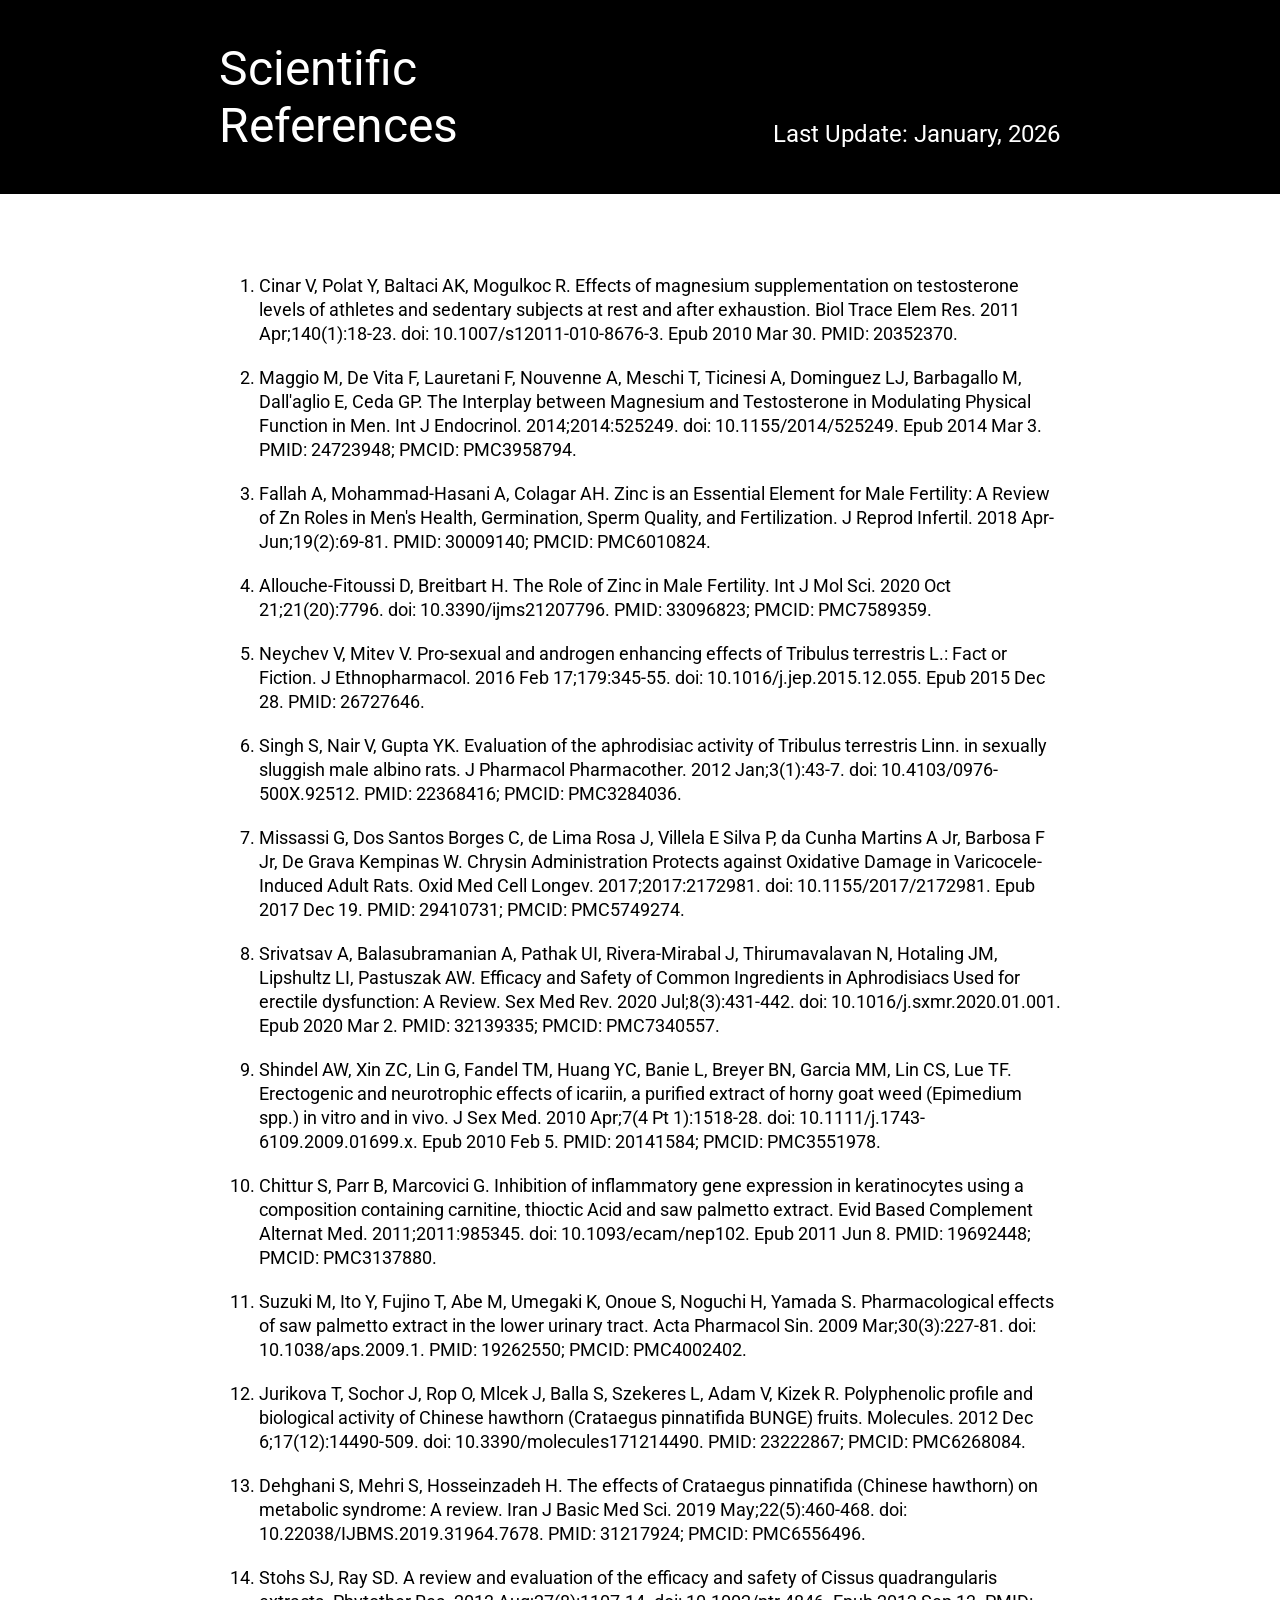
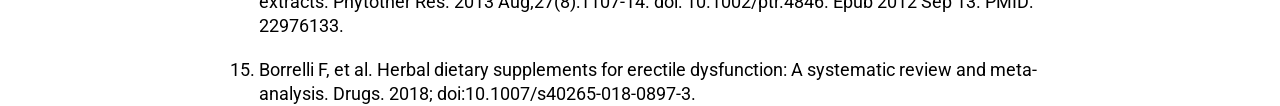
<file: 2603v20sp/reference.html>
<!DOCTYPE html>
<html lang="en" dir="ltr">
  <head>
    <meta http-equiv="Content-Type" content="text/html; charset=UTF-8" />
    <meta name="viewport" content="width=device-width,initial-scale=1" />
    <link rel="icon" href="https://steelpower.shop/assets/img/favicon.svg" />
    <title>References</title>

    <style type="text/css">
      @import url("https://fonts.googleapis.com/css?family=Roboto:400,500,700");
      .playbutton-overlay svg {
        fill: #9a1027 !important;
      }
      .desktop-only.headline h1 {
        color: #fff;
        font-size: 80px;
      }
      .desktop-only.headline h2 {
        color: #fff;
        font-size: 38px;
        text-align: center;
        letter-spacing: -0.0125em;
      }
      .mobile-only.headline h1 {
        color: #fff;
        font-size: 8.2vw;
      }
      .mobile-only.headline h2 {
        color: #fff;
        font-size: 6vw;
        text-align: center;
      }
      .section__first {
        background-color: #000 !important;
      }
      .big-checkmark-image {
        background: #fff;
        border-radius: 85px;
        border: 3px solid #fff;
      }
      .phase-1.page-container > .content-section#cards-section {
        background: #000;
      }
      .phase-1.page-container
        > .content-section#cards-section
        .cards-image-mask
        svg
        path {
        fill: #9a1027;
      }
      .phase1 #feature-section.references {
        background: #000 !important;
      }
      .phase1 #feature-section.references .accent-h2 {
        color: #fff !important;
      }
      .video {
        border: solid #fff;
        border-radius: 20rem !important;
      }
      .options1
        .exit-pop.light-green-box.lighter-centered
        .row
        .column
        .bottles-wrap
        > img {
        transform: scale(1.2) !important;
      }
      @media (min-width: 1440px) {
        .doc-image-big {
          width: 113%;
        }
      }
      .satisfaction-section div:not(.message) h3 {
        color: #9a1027 !important;
      }
      .satisfaction-section .message img:not(.signature) {
        width: 355rem !important;
      }
      @media (min-width: 800px) {
        .watch-section {
          background-color: #9a1027 !important;
          max-width: 100% !important;
          margin: 0 auto;
        }
      }
      @media (min-width: 800px) {
        .watch-section ul li {
          background-color: #7f0d20 !important;
        }
      }
      .feature-section .desktop-only h1 {
        font-size: 77rem !important;
      }
      .feature-section .desktop-only h2 {
        font-size: 35rem !important;
        margin-bottom: 0 !important;
        filter: brightness(1) !important;
      }
      @media (min-width: 800px) {
        .feature-section .logos li svg path {
          fill: #7f0d20 !important;
        }
      }
      @media (max-width: 799px) {
        .feature-section .logos li svg path {
          fill: #fff !important;
        }
      }
      @media (min-width: 800px) {
        .references-section {
          background-color: #000 !important;
          max-width: 100%;
        }
      }
      @media (min-width: 800px) {
        .references-section h3,
        .references-section ol li {
          color: #fff !important;
        }
      }
      @media screen and (min-width: 799px) {
        .landing-only.desktop-only {
          padding: 25rem 50rem 50rem !important;
        }
      }
      html {
        height: 100%;
      }
      body,
      html {
        margin: 0;
        padding: 0;
      }
      * {
        box-sizing: border-box;
      }
      h1,
      h2,
      h3,
      h4,
      h5,
      h6,
      li,
      p,
      ul {
        margin: 0;
        padding: 0;
        line-height: normal;
        font-family: Roboto, Arial;
      }
      .row:after,
      .row:before {
        content: "";
        display: block;
        clear: both;
      }
      h2 {
        font-size: 24px;
        font-weight: 700;
        margin-bottom: 30px;
      }
      li,
      p {
        font-size: 18px;
        line-height: 24px;
        margin-bottom: 40px;
      }
      a {
        color: #035f8f;
      }
      .container {
        padding: 0 5%;
        margin: auto;
      }
      ol,
      ul {
        padding: 0 0 0 40px;
        margin-bottom: 40px;
      }
      li {
        margin-bottom: 20px;
      }
      .banner {
        background: #000;
        padding: 40px 0;
        margin: 0 0 80px;
      }
      .banner h1 {
        font-size: 48px;
      }
      .banner h1,
      .banner h2 {
        color: #fff;
        font-weight: 400;
      }
      .styled-list {
        border: 2px solid #e6e6e6;
        border-radius: 5px;
        margin: 0 0 40px;
      }
      .styled-list ul {
        padding: 0;
      }
      .styled-list ul li {
        list-style-type: none;
        padding: 15px 20px;
        margin: 0;
      }
      .styled-list ul li:nth-child(2n) {
        background: #f5f5f5;
      }
      .styled-list ul li p.icon img {
        margin-right: 10px;
        vertical-align: middle;
      }
      .styled-list ul li p {
        display: inline-block;
        vertical-align: middle;
        margin: 0;
        font-size: 14px;
      }
      .styled-list ul li p:first-child {
        width: 25%;
      }
      .styled-list.refund ul li p {
        width: 49%;
      }
      .label {
        width: 100%;
        display: block;
        margin: 15px auto;
      }
      @media (min-width: 1024px) {
        .container {
          width: 843px;
          padding: 0;
        }
        .banner h2 {
          text-align: right;
        }
        .banner h1,
        .banner h2 {
          display: inline-block;
          width: 49.7%;
          vertical-align: inherit;
          margin: 0;
        }
        .styled-list {
          width: 505px;
        }
        .styled-list ul li p {
          font-size: 18px;
        }
      }
    </style>
  </head>

  <body cz-shortcut-listen="true">
    <div class="banner">
      <div class="container row">
        <h1>Scientific References</h1>
        <h2>Last Update: January, 2026</h2>
      </div>
    </div>
    <div class="container">
      <ol>
        <li>
          Cinar V, Polat Y, Baltaci AK, Mogulkoc R. Effects of magnesium
          supplementation on testosterone levels of athletes and sedentary
          subjects at rest and after exhaustion. Biol Trace Elem Res. 2011
          Apr;140(1):18-23. doi: 10.1007/s12011-010-8676-3. Epub 2010 Mar 30.
          PMID: 20352370.
        </li>
        <li>
          Maggio M, De Vita F, Lauretani F, Nouvenne A, Meschi T, Ticinesi A,
          Dominguez LJ, Barbagallo M, Dall'aglio E, Ceda GP. The Interplay
          between Magnesium and Testosterone in Modulating Physical Function in
          Men. Int J Endocrinol. 2014;2014:525249. doi: 10.1155/2014/525249.
          Epub 2014 Mar 3. PMID: 24723948; PMCID: PMC3958794.
        </li>
        <li>
          Fallah A, Mohammad-Hasani A, Colagar AH. Zinc is an Essential Element
          for Male Fertility: A Review of Zn Roles in Men's Health,
          Germination, Sperm Quality, and Fertilization. J Reprod Infertil. 2018
          Apr-Jun;19(2):69-81. PMID: 30009140; PMCID: PMC6010824.
        </li>
        <li>
          Allouche-Fitoussi D, Breitbart H. The Role of Zinc in Male Fertility.
          Int J Mol Sci. 2020 Oct 21;21(20):7796. doi: 10.3390/ijms21207796.
          PMID: 33096823; PMCID: PMC7589359.
        </li>
        <li>
          Neychev V, Mitev V. Pro-sexual and androgen enhancing effects of
          Tribulus terrestris L.: Fact or Fiction. J Ethnopharmacol. 2016 Feb
          17;179:345-55. doi: 10.1016/j.jep.2015.12.055. Epub 2015 Dec 28. PMID:
          26727646.
        </li>
        <li>
          Singh S, Nair V, Gupta YK. Evaluation of the aphrodisiac activity of
          Tribulus terrestris Linn. in sexually sluggish male albino rats. J
          Pharmacol Pharmacother. 2012 Jan;3(1):43-7. doi:
          10.4103/0976-500X.92512. PMID: 22368416; PMCID: PMC3284036.
        </li>
        <li>
          Missassi G, Dos Santos Borges C, de Lima Rosa J, Villela E Silva P, da
          Cunha Martins A Jr, Barbosa F Jr, De Grava Kempinas W. Chrysin
          Administration Protects against Oxidative Damage in Varicocele-Induced
          Adult Rats. Oxid Med Cell Longev. 2017;2017:2172981. doi:
          10.1155/2017/2172981. Epub 2017 Dec 19. PMID: 29410731; PMCID:
          PMC5749274.
        </li>
        <li>
          Srivatsav A, Balasubramanian A, Pathak UI, Rivera-Mirabal J,
          Thirumavalavan N, Hotaling JM, Lipshultz LI, Pastuszak AW. Efficacy
          and Safety of Common Ingredients in Aphrodisiacs Used for erectile
          dysfunction: A Review. Sex Med Rev. 2020 Jul;8(3):431-442. doi:
          10.1016/j.sxmr.2020.01.001. Epub 2020 Mar 2. PMID: 32139335; PMCID:
          PMC7340557.
        </li>
        <li>
          Shindel AW, Xin ZC, Lin G, Fandel TM, Huang YC, Banie L, Breyer BN,
          Garcia MM, Lin CS, Lue TF. Erectogenic and neurotrophic effects of
          icariin, a purified extract of horny goat weed (Epimedium spp.) in
          vitro and in vivo. J Sex Med. 2010 Apr;7(4 Pt 1):1518-28. doi:
          10.1111/j.1743-6109.2009.01699.x. Epub 2010 Feb 5. PMID: 20141584;
          PMCID: PMC3551978.
        </li>
        <li>
          Chittur S, Parr B, Marcovici G. Inhibition of inflammatory gene
          expression in keratinocytes using a composition containing carnitine,
          thioctic Acid and saw palmetto extract. Evid Based Complement Alternat
          Med. 2011;2011:985345. doi: 10.1093/ecam/nep102. Epub 2011 Jun 8.
          PMID: 19692448; PMCID: PMC3137880.
        </li>
        <li>
          Suzuki M, Ito Y, Fujino T, Abe M, Umegaki K, Onoue S, Noguchi H,
          Yamada S. Pharmacological effects of saw palmetto extract in the lower
          urinary tract. Acta Pharmacol Sin. 2009 Mar;30(3):227-81. doi:
          10.1038/aps.2009.1. PMID: 19262550; PMCID: PMC4002402.
        </li>
        <li>
          Jurikova T, Sochor J, Rop O, Mlcek J, Balla S, Szekeres L, Adam V,
          Kizek R. Polyphenolic profile and biological activity of Chinese
          hawthorn (Crataegus pinnatifida BUNGE) fruits. Molecules. 2012 Dec
          6;17(12):14490-509. doi: 10.3390/molecules171214490. PMID: 23222867;
          PMCID: PMC6268084.
        </li>
        <li>
          Dehghani S, Mehri S, Hosseinzadeh H. The effects of Crataegus
          pinnatifida (Chinese hawthorn) on metabolic syndrome: A review. Iran J
          Basic Med Sci. 2019 May;22(5):460-468. doi:
          10.22038/IJBMS.2019.31964.7678. PMID: 31217924; PMCID: PMC6556496.
        </li>
        <li>
          Stohs SJ, Ray SD. A review and evaluation of the efficacy and safety
          of Cissus quadrangularis extracts. Phytother Res. 2013
          Aug;27(8):1107-14. doi: 10.1002/ptr.4846. Epub 2012 Sep 13. PMID:
          22976133.
        </li>
        <li>
          Borrelli F, et al. Herbal dietary supplements for erectile
          dysfunction: A systematic review and meta-analysis. Drugs. 2018;
          doi:10.1007/s40265-018-0897-3.
        </li>
      </ol>
    </div>
  </body>
</html>
</file>
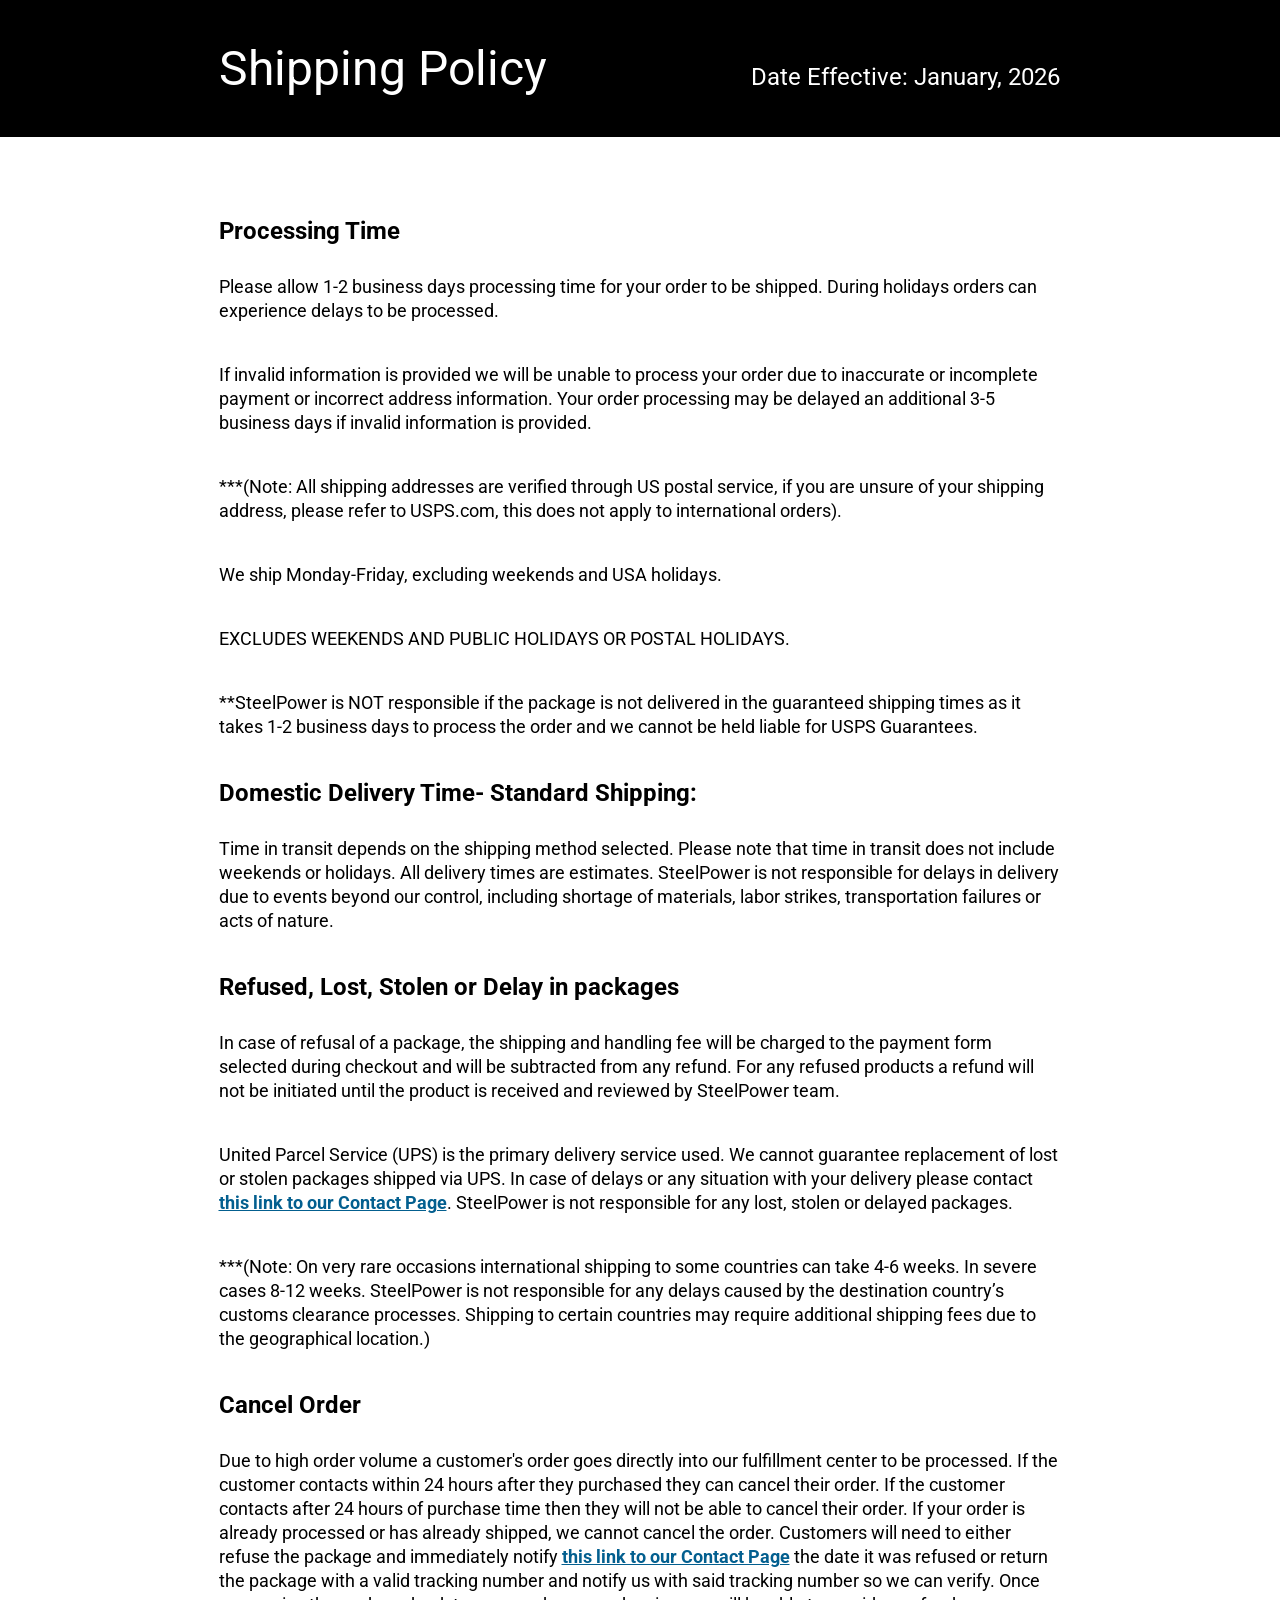
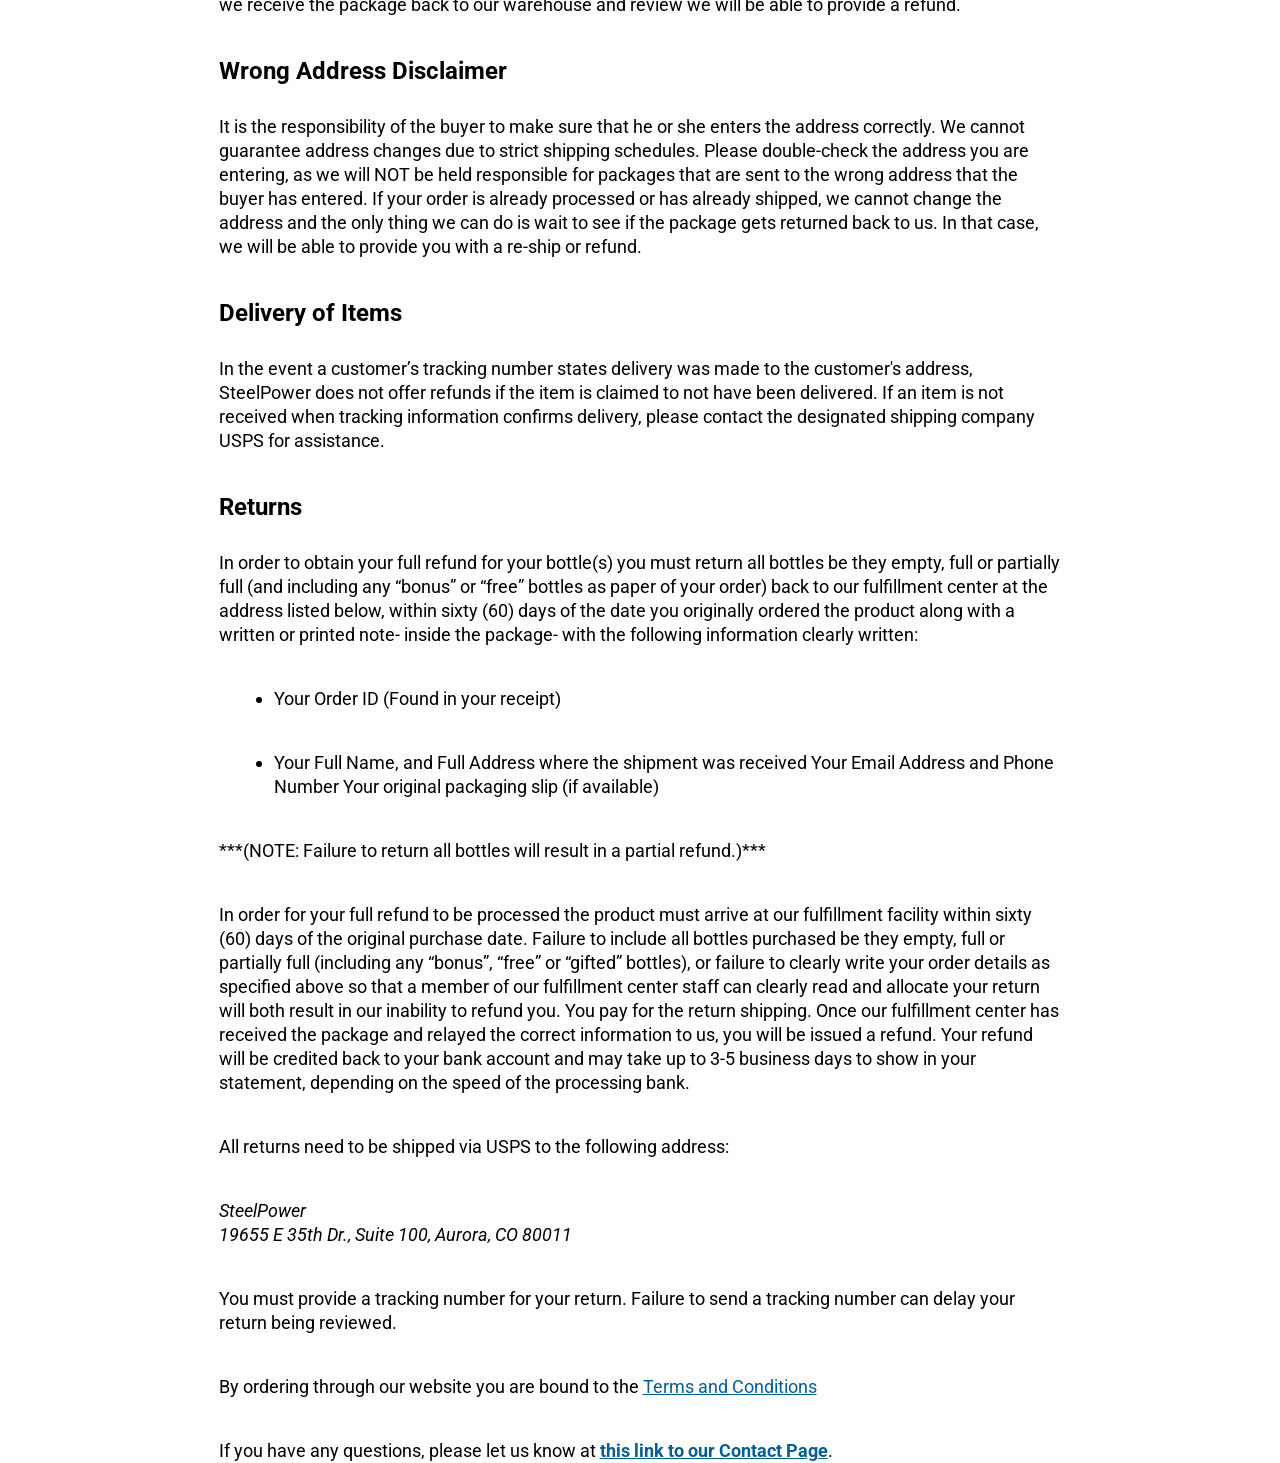
<file: 2603v20sp/shipping.html>
<!doctype html>
<html lang="en" dir="ltr">
  <head>
    <meta http-equiv="Content-Type" content="text/html; charset=UTF-8" />
    <meta name="viewport" content="width=device-width,initial-scale=1" />
    <link rel="icon" href="https://steelpower.shop/assets/img/favicon.svg" />
    <title>Shipping Policy</title>

    <style type="text/css">
      @import url("https://fonts.googleapis.com/css?family=Roboto:400,500,700");
      .playbutton-overlay svg {
        fill: #9a1027 !important;
      }
      .desktop-only.headline h1 {
        color: #fff;
        font-size: 80px;
      }
      .desktop-only.headline h2 {
        color: #fff;
        font-size: 38px;
        text-align: center;
        letter-spacing: -0.0125em;
      }
      .mobile-only.headline h1 {
        color: #fff;
        font-size: 8.2vw;
      }
      .mobile-only.headline h2 {
        color: #fff;
        font-size: 6vw;
        text-align: center;
      }
      .section__first {
        background-color: #000 !important;
      }
      .big-checkmark-image {
        background: #fff;
        border-radius: 85px;
        border: 3px solid #fff;
      }
      .phase-1.page-container > .content-section#cards-section {
        background: #000;
      }
      .phase-1.page-container
        > .content-section#cards-section
        .cards-image-mask
        svg
        path {
        fill: #9a1027;
      }
      .phase1 #feature-section.references {
        background: #000 !important;
      }
      .phase1 #feature-section.references .accent-h2 {
        color: #fff !important;
      }
      .video {
        border: solid #fff;
        border-radius: 20rem !important;
      }
      .options1
        .exit-pop.light-green-box.lighter-centered
        .row
        .column
        .bottles-wrap
        > img {
        transform: scale(1.2) !important;
      }
      @media (min-width: 1440px) {
        .doc-image-big {
          width: 113%;
        }
      }
      .satisfaction-section div:not(.message) h3 {
        color: #9a1027 !important;
      }
      .satisfaction-section .message img:not(.signature) {
        width: 355rem !important;
      }
      @media (min-width: 800px) {
        .watch-section {
          background-color: #9a1027 !important;
          max-width: 100% !important;
          margin: 0 auto;
        }
      }
      @media (min-width: 800px) {
        .watch-section ul li {
          background-color: #7f0d20 !important;
        }
      }
      .feature-section .desktop-only h1 {
        font-size: 77rem !important;
      }
      .feature-section .desktop-only h2 {
        font-size: 35rem !important;
        margin-bottom: 0 !important;
        filter: brightness(1) !important;
      }
      @media (min-width: 800px) {
        .feature-section .logos li svg path {
          fill: #7f0d20 !important;
        }
      }
      @media (max-width: 799px) {
        .feature-section .logos li svg path {
          fill: #fff !important;
        }
      }
      @media (min-width: 800px) {
        .references-section {
          background-color: #000 !important;
          max-width: 100%;
        }
      }
      @media (min-width: 800px) {
        .references-section h3,
        .references-section ol li {
          color: #fff !important;
        }
      }
      @media screen and (min-width: 799px) {
        .landing-only.desktop-only {
          padding: 25rem 50rem 50rem !important;
        }
      }
      html {
        height: 100%;
      }
      body,
      html {
        margin: 0;
        padding: 0;
      }
      * {
        box-sizing: border-box;
      }
      h1,
      h2,
      h3,
      h4,
      h5,
      h6,
      li,
      p,
      ul {
        margin: 0;
        padding: 0;
        line-height: normal;
        font-family: Roboto, Arial;
      }
      .row:after,
      .row:before {
        content: "";
        display: block;
        clear: both;
      }
      h2 {
        font-size: 24px;
        font-weight: 700;
        margin-bottom: 30px;
      }
      li,
      p {
        font-size: 18px;
        line-height: 24px;
        margin-bottom: 40px;
      }
      a {
        color: #035f8f;
      }
      .container {
        padding: 0 5%;
        margin: auto;
      }
      ul {
        padding: 0 0 0 55px;
      }
      .banner {
        background: #000;
        padding: 40px 0;
        margin: 0 0 80px;
      }
      .banner h1 {
        font-size: 48px;
      }
      .banner h1,
      .banner h2 {
        color: #fff;
        font-weight: 400;
      }
      .styled-list {
        border: 2px solid #e6e6e6;
        border-radius: 5px;
        margin: 0 0 40px;
      }
      .styled-list ul {
        padding: 0;
      }
      .styled-list ul li {
        list-style-type: none;
        padding: 15px 20px;
        margin: 0;
      }
      .styled-list ul li:nth-child(2n) {
        background: #f5f5f5;
      }
      .styled-list ul li p.icon img {
        margin-right: 10px;
        vertical-align: middle;
      }
      .styled-list ul li p {
        display: inline-block;
        vertical-align: middle;
        margin: 0;
        font-size: 14px;
      }
      .styled-list ul li p:first-child {
        width: 25%;
      }
      .styled-list.refund ul li p {
        width: 49%;
      }
      .label {
        width: 100%;
        display: block;
        margin: 15px auto;
      }
      @media (min-width: 1024px) {
        .container {
          width: 843px;
          padding: 0;
        }
        .banner h2 {
          text-align: right;
        }
        .banner h1,
        .banner h2 {
          display: inline-block;
          width: 49.7%;
          vertical-align: inherit;
          margin: 0;
        }
        .styled-list {
          width: 505px;
        }
        .styled-list ul li p {
          font-size: 18px;
        }
      }
    </style>
  </head>

  <body cz-shortcut-listen="true">
    <noscript
      ><iframe
        src="https://www.googletagmanager.com/ns.html?id=GTM-58RSJ6GT"
        height="0"
        width="0"
        style="display: none; visibility: hidden"
      ></iframe
    ></noscript>
    <div class="banner">
      <div class="container row">
        <h1>Shipping Policy</h1>
        <h2>Date Effective: January, 2026</h2>
      </div>
    </div>
    <div class="container">
      <h2>Processing Time</h2>
      <p>
        Please allow 1-2 business days processing time for your order to be
        shipped. During holidays orders can experience delays to be processed.
      </p>
      <p>
        If invalid information is provided we will be unable to process your
        order due to inaccurate or incomplete payment or incorrect address
        information. Your order processing may be delayed an additional 3-5
        business days if invalid information is provided.
      </p>
      <p>
        ***(Note: All shipping addresses are verified through US postal service,
        if you are unsure of your shipping address, please refer to USPS.com,
        this does not apply to international orders).
      </p>
      <p>We ship Monday-Friday, excluding weekends and USA holidays.</p>
      <p>EXCLUDES WEEKENDS AND PUBLIC HOLIDAYS OR POSTAL HOLIDAYS.</p>
      <p>
        **SteelPower is NOT responsible if the package is not delivered in the
        guaranteed shipping times as it takes 1-2 business days to process the
        order and we cannot be held liable for USPS Guarantees.
      </p>

      <h2>Domestic Delivery Time- Standard Shipping:</h2>
      <p>
        Time in transit depends on the shipping method selected. Please note
        that time in transit does not include weekends or holidays. All delivery
        times are estimates. SteelPower is not responsible for delays in delivery
        due to events beyond our control, including shortage of materials, labor
        strikes, transportation failures or acts of nature.
      </p>

      <h2>Refused, Lost, Stolen or Delay in packages</h2>
      <p>
        In case of refusal of a package, the shipping and handling fee will be
        charged to the payment form selected during checkout and will be
        subtracted from any refund. For any refused products a refund will not
        be initiated until the product is received and reviewed by SteelPower
        team.
      </p>
      <p>
        United Parcel Service (UPS) is the primary delivery service used. We
        cannot guarantee replacement of lost or stolen packages shipped via UPS.
        In case of delays or any situation with your delivery please contact
        <b
          ><a
            href="../contact.html"
            style="
              text-decoration: underline !important;
              color: #035f8f !important;
            "
            >this link to our Contact Page</a
          ></b
        >. SteelPower is not responsible for any lost, stolen or delayed packages.
      </p>
      <p>
        ***(Note: On very rare occasions international shipping to some
        countries can take 4-6 weeks. In severe cases 8-12 weeks. SteelPower is
        not responsible for any delays caused by the destination country’s
        customs clearance processes. Shipping to certain countries may require
        additional shipping fees due to the geographical location.)
      </p>

      <h2>Cancel Order</h2>
      <p>
        Due to high order volume a customer's order goes directly into our
        fulfillment center to be processed. If the customer contacts within 24
        hours after they purchased they can cancel their order. If the customer
        contacts after 24 hours of purchase time then they will not be able to
        cancel their order. If your order is already processed or has already
        shipped, we cannot cancel the order. Customers will need to either
        refuse the package and immediately notify
        <b
          ><a
            href="../contact.html"
            style="
              text-decoration: underline !important;
              color: #035f8f !important;
            "
            >this link to our Contact Page</a
          ></b
        >
        the date it was refused or return the package with a valid tracking
        number and notify us with said tracking number so we can verify. Once we
        receive the package back to our warehouse and review we will be able to
        provide a refund.
      </p>

      <h2>Wrong Address Disclaimer</h2>
      <p>
        It is the responsibility of the buyer to make sure that he or she enters
        the address correctly. We cannot guarantee address changes due to strict
        shipping schedules. Please double-check the address you are entering, as
        we will NOT be held responsible for packages that are sent to the wrong
        address that the buyer has entered. If your order is already processed
        or has already shipped, we cannot change the address and the only thing
        we can do is wait to see if the package gets returned back to us. In
        that case, we will be able to provide you with a re-ship or refund.
      </p>

      <h2>Delivery of Items</h2>
      <p>
        In the event a customer’s tracking number states delivery was made to
        the customer's address, SteelPower does not offer refunds if the item is
        claimed to not have been delivered. If an item is not received when
        tracking information confirms delivery, please contact the designated
        shipping company USPS for assistance.
      </p>

      <h2>Returns</h2>
      <p>
        In order to obtain your full refund for your bottle(s) you must return
        all bottles be they empty, full or partially full (and including any
        “bonus” or “free” bottles as paper of your order) back to our
        fulfillment center at the address listed below, within sixty (60) days
        of the date you originally ordered the product along with a written or
        printed note- inside the package- with the following information clearly
        written:
      </p>
      <ul>
        <li>Your Order ID (Found in your receipt)</li>
        <li>
          Your Full Name, and Full Address where the shipment was received Your
          Email Address and Phone Number Your original packaging slip (if
          available)
        </li>
      </ul>
      <p>
        ***(NOTE: Failure to return all bottles will result in a partial
        refund.)***
      </p>
      <p>
        In order for your full refund to be processed the product must arrive at
        our fulfillment facility within sixty (60) days of the original purchase
        date. Failure to include all bottles purchased be they empty, full or
        partially full (including any “bonus”, “free” or “gifted” bottles), or
        failure to clearly write your order details as specified above so that a
        member of our fulfillment center staff can clearly read and allocate
        your return will both result in our inability to refund you. You pay for
        the return shipping. Once our fulfillment center has received the
        package and relayed the correct information to us, you will be issued a
        refund. Your refund will be credited back to your bank account and may
        take up to 3-5 business days to show in your statement, depending on the
        speed of the processing bank.
      </p>
      <p>All returns need to be shipped via USPS to the following address:</p>
      <p>
        <em
          >SteelPower <br />
          19655 E 35th Dr., Suite 100, Aurora, CO 80011</em
        >
      </p>
      <p>
        You must provide a tracking number for your return. Failure to send a
        tracking number can delay your return being reviewed.
      </p>
      <p>
        By ordering through our website you are bound to the
        <a href="terms.html">Terms and Conditions</a>
      </p>
      <p>
        If you have any questions, please let us know at
        <b
          ><a
            href="../contact.html"
            style="
              text-decoration: underline !important;
              color: #035f8f !important;
            "
            >this link to our Contact Page</a
          ></b
        >.
      </p>
    </div>
  </body>
</html>
</file>
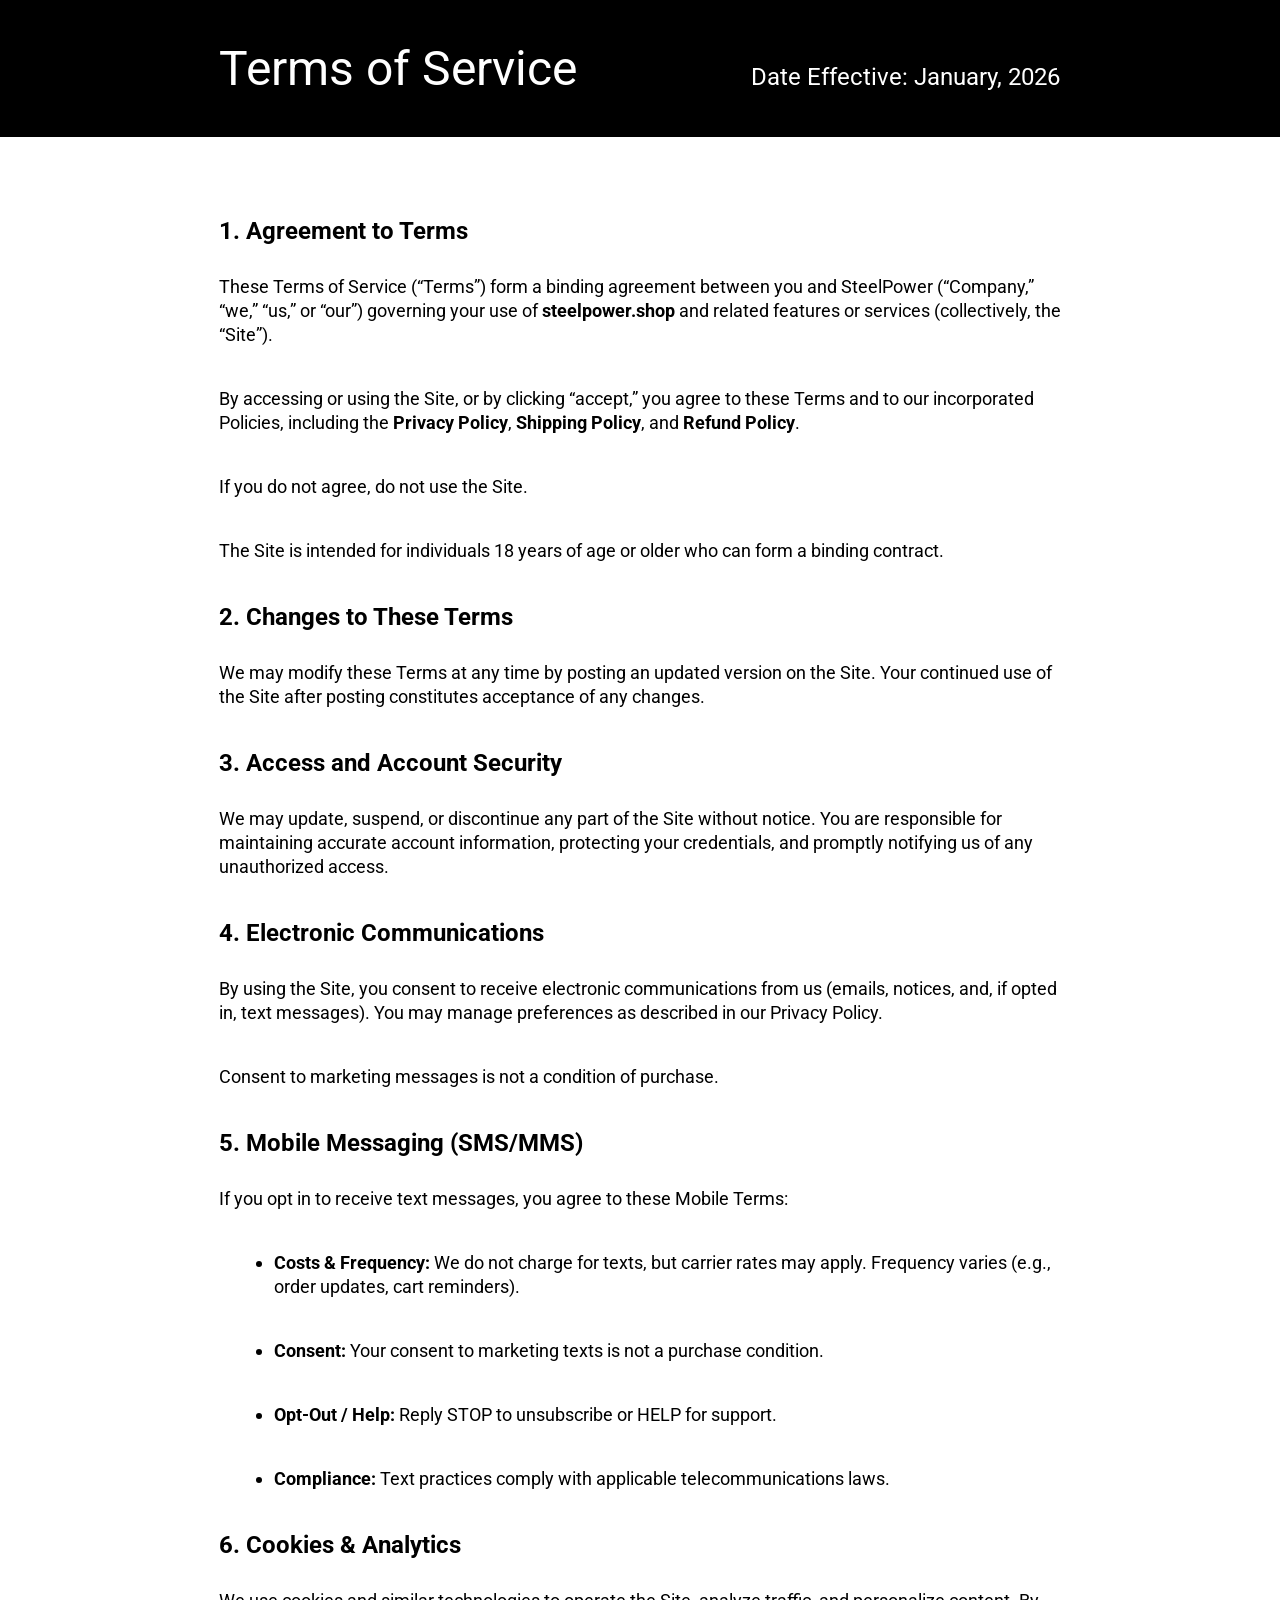
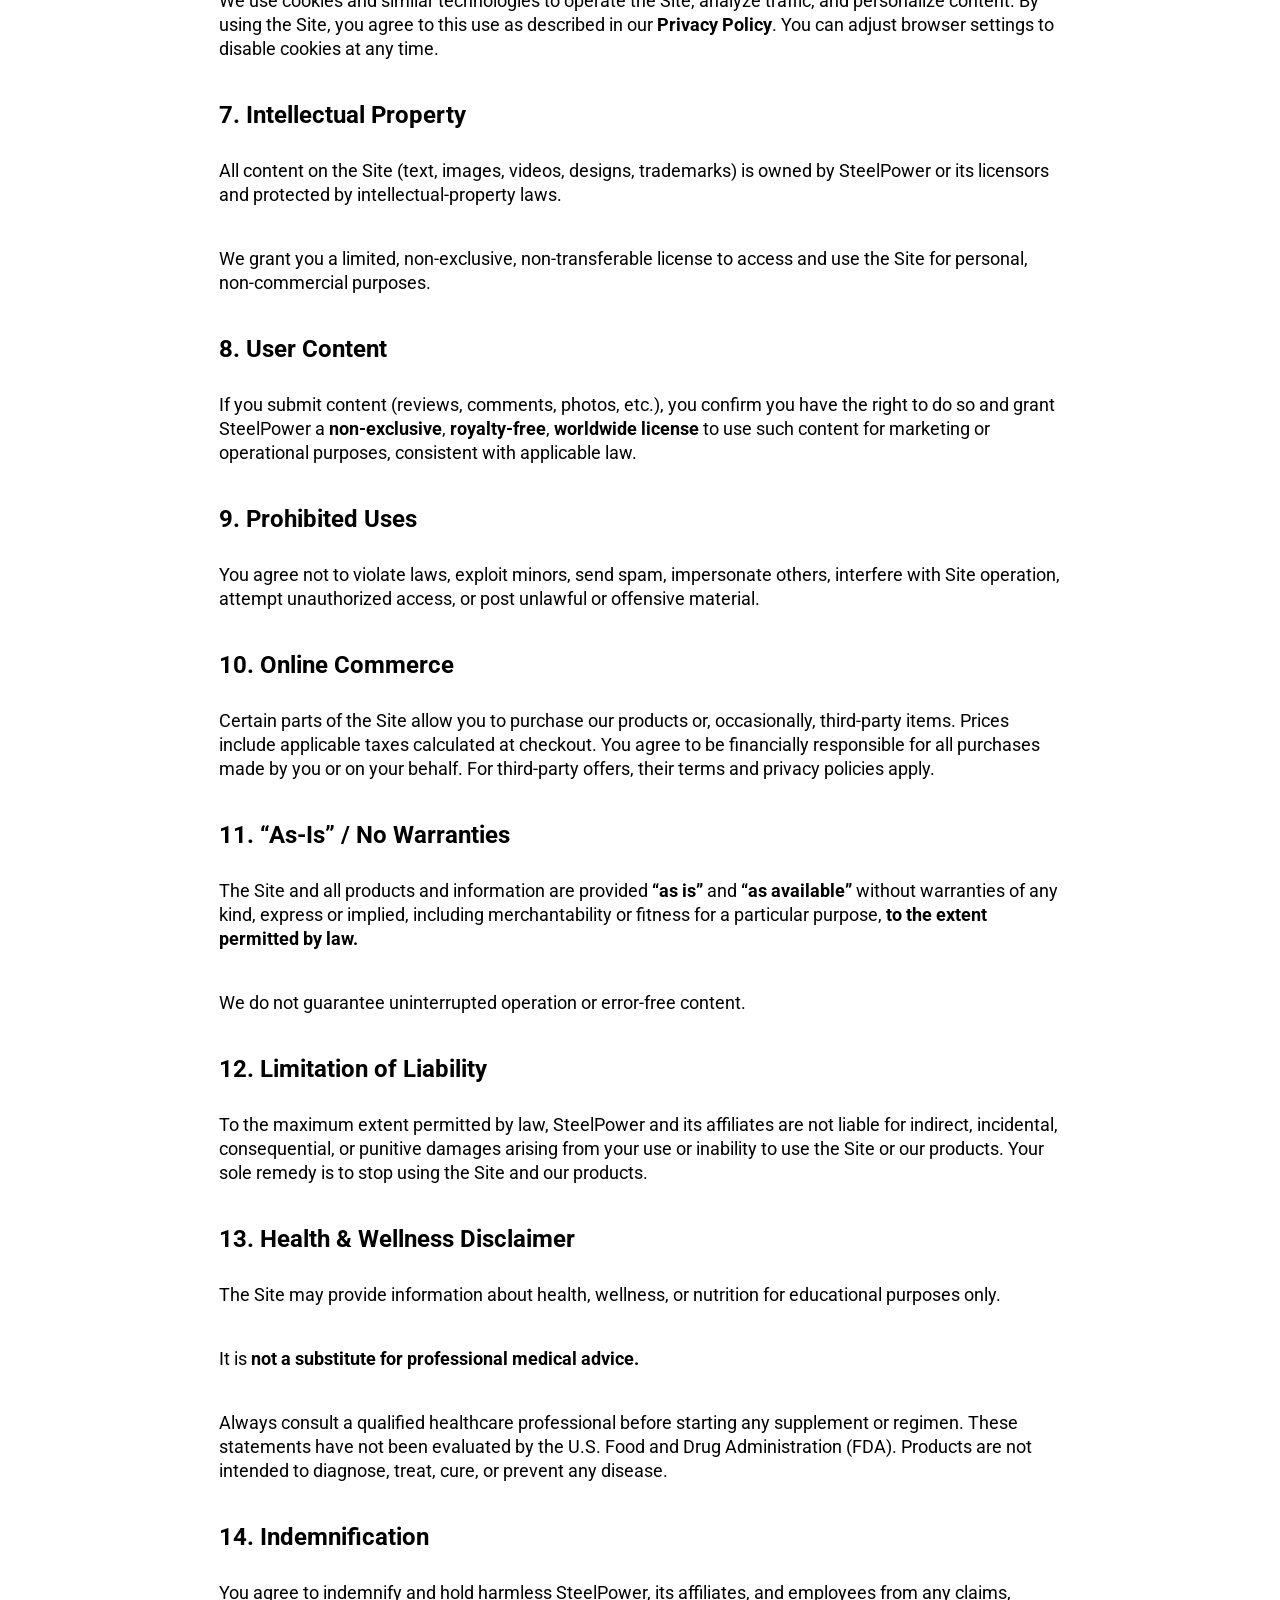
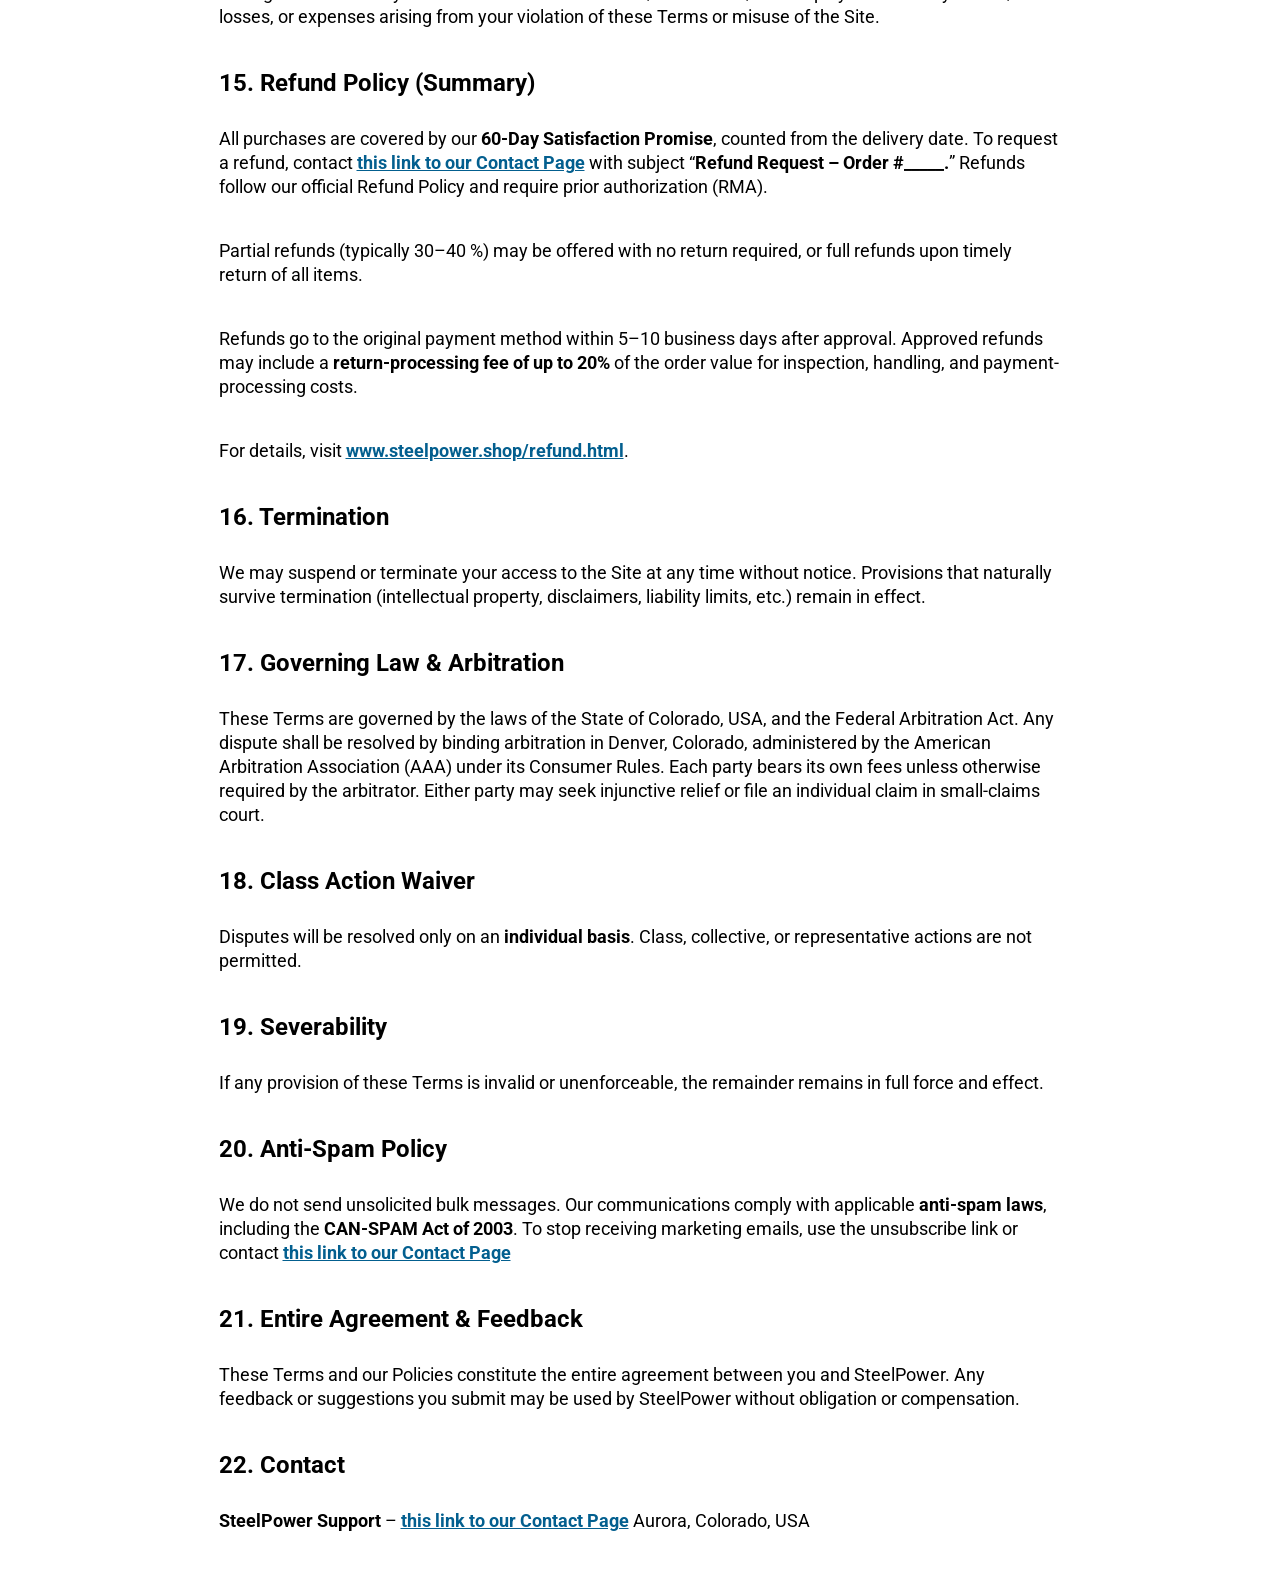
<file: 2603v20sp/terms.html>
<!doctype html>
<html lang="en" dir="ltr">
  <head>
    <meta http-equiv="Content-Type" content="text/html; charset=UTF-8" />

    <meta name="viewport" content="width=device-width,initial-scale=1" />
    <link rel="icon" href="https://steelpower.shop/assets/img/favicon.svg" />
    <title>Terms of Service</title>

    <style type="text/css">
      @import url("https://fonts.googleapis.com/css?family=Roboto:400,500,700");
      .playbutton-overlay svg {
        fill: #9a1027 !important;
      }
      .desktop-only.headline h1 {
        color: #fff;
        font-size: 80px;
      }
      .desktop-only.headline h2 {
        color: #fff;
        font-size: 38px;
        text-align: center;
        letter-spacing: -0.0125em;
      }
      .mobile-only.headline h1 {
        color: #fff;
        font-size: 8.2vw;
      }
      .mobile-only.headline h2 {
        color: #fff;
        font-size: 6vw;
        text-align: center;
      }
      .section__first {
        background-color: #000 !important;
      }
      .big-checkmark-image {
        background: #fff;
        border-radius: 85px;
        border: 3px solid #fff;
      }
      .phase-1.page-container > .content-section#cards-section {
        background: #000;
      }
      .phase-1.page-container
        > .content-section#cards-section
        .cards-image-mask
        svg
        path {
        fill: #9a1027;
      }
      .phase1 #feature-section.references {
        background: #000 !important;
      }
      .phase1 #feature-section.references .accent-h2 {
        color: #fff !important;
      }
      .video {
        border: solid #fff;
        border-radius: 20rem !important;
      }
      .options1
        .exit-pop.light-green-box.lighter-centered
        .row
        .column
        .bottles-wrap
        > img {
        transform: scale(1.2) !important;
      }
      @media (min-width: 1440px) {
        .doc-image-big {
          width: 113%;
        }
      }
      .satisfaction-section div:not(.message) h3 {
        color: #9a1027 !important;
      }
      .satisfaction-section .message img:not(.signature) {
        width: 355rem !important;
      }
      @media (min-width: 800px) {
        .watch-section {
          background-color: #9a1027 !important;
          max-width: 100% !important;
          margin: 0 auto;
        }
      }
      @media (min-width: 800px) {
        .watch-section ul li {
          background-color: #7f0d20 !important;
        }
      }
      .feature-section .desktop-only h1 {
        font-size: 77rem !important;
      }
      .feature-section .desktop-only h2 {
        font-size: 35rem !important;
        margin-bottom: 0 !important;
        filter: brightness(1) !important;
      }
      @media (min-width: 800px) {
        .feature-section .logos li svg path {
          fill: #7f0d20 !important;
        }
      }
      @media (max-width: 799px) {
        .feature-section .logos li svg path {
          fill: #fff !important;
        }
      }
      @media (min-width: 800px) {
        .references-section {
          background-color: #000 !important;
          max-width: 100%;
        }
      }
      @media (min-width: 800px) {
        .references-section h3,
        .references-section ol li {
          color: #fff !important;
        }
      }
      @media screen and (min-width: 799px) {
        .landing-only.desktop-only {
          padding: 25rem 50rem 50rem !important;
        }
      }
      html {
        height: 100%;
      }
      body,
      html {
        margin: 0;
        padding: 0;
      }
      * {
        box-sizing: border-box;
      }
      h1,
      h2,
      h3,
      h4,
      h5,
      h6,
      li,
      p,
      ul {
        margin: 0;
        padding: 0;
        line-height: normal;
        font-family: Roboto, Arial;
      }
      .row:after,
      .row:before {
        content: "";
        display: block;
        clear: both;
      }
      h2 {
        font-size: 24px;
        font-weight: 700;
        margin-bottom: 30px;
      }
      li,
      p {
        font-size: 18px;
        line-height: 24px;
        margin-bottom: 40px;
      }
      a {
        color: #035f8f;
      }
      .container {
        padding: 0 5%;
        margin: auto;
      }
      ul {
        padding: 0 0 0 55px;
      }
      .banner {
        background: #000;
        padding: 40px 0;
        margin: 0 0 80px;
      }
      .banner h1 {
        font-size: 48px;
      }
      .banner h1,
      .banner h2 {
        color: #fff;
        font-weight: 400;
      }
      .styled-list {
        border: 2px solid #e6e6e6;
        border-radius: 5px;
        margin: 0 0 40px;
      }
      .styled-list ul {
        padding: 0;
      }
      .styled-list ul li {
        list-style-type: none;
        padding: 15px 20px;
        margin: 0;
      }
      .styled-list ul li:nth-child(2n) {
        background: #f5f5f5;
      }
      .styled-list ul li p.icon img {
        margin-right: 10px;
        vertical-align: middle;
      }
      .styled-list ul li p {
        display: inline-block;
        vertical-align: middle;
        margin: 0;
        font-size: 14px;
      }
      .styled-list ul li p:first-child {
        width: 25%;
      }
      .styled-list.refund ul li p {
        width: 49%;
      }
      .label {
        width: 100%;
        display: block;
        margin: 15px auto;
      }
      @media (min-width: 1024px) {
        .container {
          width: 843px;
          padding: 0;
        }
        .banner h2 {
          text-align: right;
        }
        .banner h1,
        .banner h2 {
          display: inline-block;
          width: 49.7%;
          vertical-align: inherit;
          margin: 0;
        }
        .styled-list {
          width: 505px;
        }
        .styled-list ul li p {
          font-size: 18px;
        }
      }
    </style>
  </head>

  <body cz-shortcut-listen="true">
    <!-- Google Tag Manager (noscript) -->
    <noscript
      ><iframe
        src="https://www.googletagmanager.com/ns.html?id=GTM-58RSJ6GT"
        height="0"
        width="0"
        style="display: none; visibility: hidden"
      ></iframe
    ></noscript>
    <!-- End Google Tag Manager (noscript) -->

    <div class="banner">
      <div class="container row">
        <h1>Terms of Service</h1>
        <h2>Date Effective: January, 2026</h2>
      </div>
    </div>
    <div class="container">
      <h2>1. Agreement to Terms</h2>

      <p>
        These Terms of Service (“Terms”) form a binding agreement between you
        and SteelPower (“Company,” “we,” “us,” or “our”) governing your use of
        <b>steelpower.shop</b> and related features or services (collectively,
        the “Site”).
      </p>

      <p>
        By accessing or using the Site, or by clicking “accept,” you agree to
        these Terms and to our incorporated Policies, including the
        <b>Privacy Policy</b>, <b>Shipping Policy</b>, and <b>Refund Policy</b>.
      </p>

      <p>If you do not agree, do not use the Site.</p>

      <p>
        The Site is intended for individuals 18 years of age or older who can
        form a binding contract.
      </p>

      <h2>2. Changes to These Terms</h2>

      <p>
        We may modify these Terms at any time by posting an updated version on
        the Site. Your continued use of the Site after posting constitutes
        acceptance of any changes.
      </p>

      <h2>3. Access and Account Security</h2>

      <p>
        We may update, suspend, or discontinue any part of the Site without
        notice. You are responsible for maintaining accurate account
        information, protecting your credentials, and promptly notifying us of
        any unauthorized access.
      </p>

      <h2>4. Electronic Communications</h2>

      <p>
        By using the Site, you consent to receive electronic communications from
        us (emails, notices, and, if opted in, text messages). You may manage
        preferences as described in our Privacy Policy.
      </p>
      <p>Consent to marketing messages is not a condition of purchase.</p>

      <h2>5. Mobile Messaging (SMS/MMS)</h2>

      <p>
        If you opt in to receive text messages, you agree to these Mobile Terms:
      </p>

      <ul>
        <li>
          <b>Costs & Frequency:</b> We do not charge for texts, but carrier
          rates may apply. Frequency varies (e.g., order updates, cart
          reminders).
        </li>
        <li>
          <b>Consent:</b> Your consent to marketing texts is not a purchase
          condition.
        </li>
        <li>
          <b>Opt-Out / Help:</b> Reply STOP to unsubscribe or HELP for support.
        </li>
        <li>
          <b>Compliance:</b> Text practices comply with applicable
          telecommunications laws.
        </li>
      </ul>

      <h2>6. Cookies & Analytics</h2>

      <p>
        We use cookies and similar technologies to operate the Site, analyze
        traffic, and personalize content. By using the Site, you agree to this
        use as described in our <b>Privacy Policy</b>. You can adjust browser
        settings to disable cookies at any time.
      </p>

      <h2>7. Intellectual Property</h2>

      <p>
        All content on the Site (text, images, videos, designs, trademarks) is
        owned by SteelPower or its licensors and protected by
        intellectual-property laws.
      </p>
      <p>
        We grant you a limited, non-exclusive, non-transferable license to
        access and use the Site for personal, non-commercial purposes.
      </p>

      <h2>8. User Content</h2>

      <p>
        If you submit content (reviews, comments, photos, etc.), you confirm you
        have the right to do so and grant SteelPower a <b>non-exclusive</b>,
        <b>royalty-free</b>, <b>worldwide license</b>
        to use such content for marketing or operational purposes, consistent
        with applicable law.
      </p>

      <h2>9. Prohibited Uses</h2>

      <p>
        You agree not to violate laws, exploit minors, send spam, impersonate
        others, interfere with Site operation, attempt unauthorized access, or
        post unlawful or offensive material.
      </p>

      <h2>10. Online Commerce</h2>

      <p>
        Certain parts of the Site allow you to purchase our products or,
        occasionally, third-party items. Prices include applicable taxes
        calculated at checkout. You agree to be financially responsible for all
        purchases made by you or on your behalf. For third-party offers, their
        terms and privacy policies apply.
      </p>

      <h2>11. “As-Is” / No Warranties</h2>

      <p>
        The Site and all products and information are provided
        <b>“as is”</b> and <b>“as available”</b> without warranties of any kind,
        express or implied, including merchantability or fitness for a
        particular purpose, <b>to the extent permitted by law.</b>
      </p>
      <p>We do not guarantee uninterrupted operation or error-free content.</p>

      <h2>12. Limitation of Liability</h2>

      <p>
        To the maximum extent permitted by law, SteelPower and its affiliates
        are not liable for indirect, incidental, consequential, or punitive
        damages arising from your use or inability to use the Site or our
        products. Your sole remedy is to stop using the Site and our products.
      </p>

      <h2>13. Health & Wellness Disclaimer</h2>

      <p>
        The Site may provide information about health, wellness, or nutrition
        for educational purposes only.
      </p>
      <p>It is <b>not a substitute for professional medical advice.</b></p>
      <p>
        Always consult a qualified healthcare professional before starting any
        supplement or regimen. These statements have not been evaluated by the
        U.S. Food and Drug Administration (FDA). Products are not intended to
        diagnose, treat, cure, or prevent any disease.
      </p>

      <h2>14. Indemnification</h2>

      <p>
        You agree to indemnify and hold harmless SteelPower, its affiliates, and
        employees from any claims, losses, or expenses arising from your
        violation of these Terms or misuse of the Site.
      </p>

      <h2>15. Refund Policy (Summary)</h2>

      <p>
        All purchases are covered by our <b>60-Day Satisfaction Promise</b>,
        counted from the delivery date. To request a refund, contact
        <b
          ><a
            href="../contact.html"
            style="
              text-decoration: underline !important;
              color: #035f8f !important;
            "
            >this link to our Contact Page</a
          ></b
        >
        with subject “<b>Refund Request – Order #_____.</b>” Refunds follow our
        official Refund Policy and require prior authorization (RMA).
      </p>

      <p>
        Partial refunds (typically 30–40 %) may be offered with no return
        required, or full refunds upon timely return of all items.
      </p>

      <p>
        Refunds go to the original payment method within 5–10 business days
        after approval. Approved refunds may include a
        <b>return-processing fee of up to 20%</b> of the order value for
        inspection, handling, and payment-processing costs.
      </p>

      <p>
        For details, visit
        <a href="www.steelpower.shop/refund.html" target="_blank"
          ><b>www.steelpower.shop/refund.html</b></a
        >.
      </p>

      <h2>16. Termination</h2>

      <p>
        We may suspend or terminate your access to the Site at any time without
        notice. Provisions that naturally survive termination (intellectual
        property, disclaimers, liability limits, etc.) remain in effect.
      </p>

      <h2>17. Governing Law & Arbitration</h2>

      <p>
        These Terms are governed by the laws of the State of Colorado, USA, and
        the Federal Arbitration Act. Any dispute shall be resolved by binding
        arbitration in Denver, Colorado, administered by the American
        Arbitration Association (AAA) under its Consumer Rules. Each party bears
        its own fees unless otherwise required by the arbitrator. Either party
        may seek injunctive relief or file an individual claim in small-claims
        court.
      </p>
      <h2>18. Class Action Waiver</h2>

      <p>
        Disputes will be resolved only on an <b>individual basis</b>. Class,
        collective, or representative actions are not permitted.
      </p>

      <h2>19. Severability</h2>

      <p>
        If any provision of these Terms is invalid or unenforceable, the
        remainder remains in full force and effect.
      </p>

      <h2>20. Anti-Spam Policy</h2>

      <p>
        We do not send unsolicited bulk messages. Our communications comply with
        applicable <b>anti-spam laws</b>, including the
        <b>CAN-SPAM Act of 2003</b>. To stop receiving marketing emails, use the
        unsubscribe link or contact
        <b
          ><a
            href="../contact.html"
            style="
              text-decoration: underline !important;
              color: #035f8f !important;
            "
            >this link to our Contact Page</a
          ></b
        >
      </p>
      <h2>21. Entire Agreement & Feedback</h2>

      <p>
        These Terms and our Policies constitute the entire agreement between you
        and SteelPower. Any feedback or suggestions you submit may be used by
        SteelPower without obligation or compensation.
      </p>
      <h2>22. Contact</h2>

      <p>
        <b>SteelPower Support</b> –
        <b
          ><a
            href="../contact.html"
            style="
              text-decoration: underline !important;
              color: #035f8f !important;
            "
            >this link to our Contact Page</a
          ></b
        >
        Aurora, Colorado, USA
      </p>
      <br />
    </div>
  </body>
</html>
</file>
